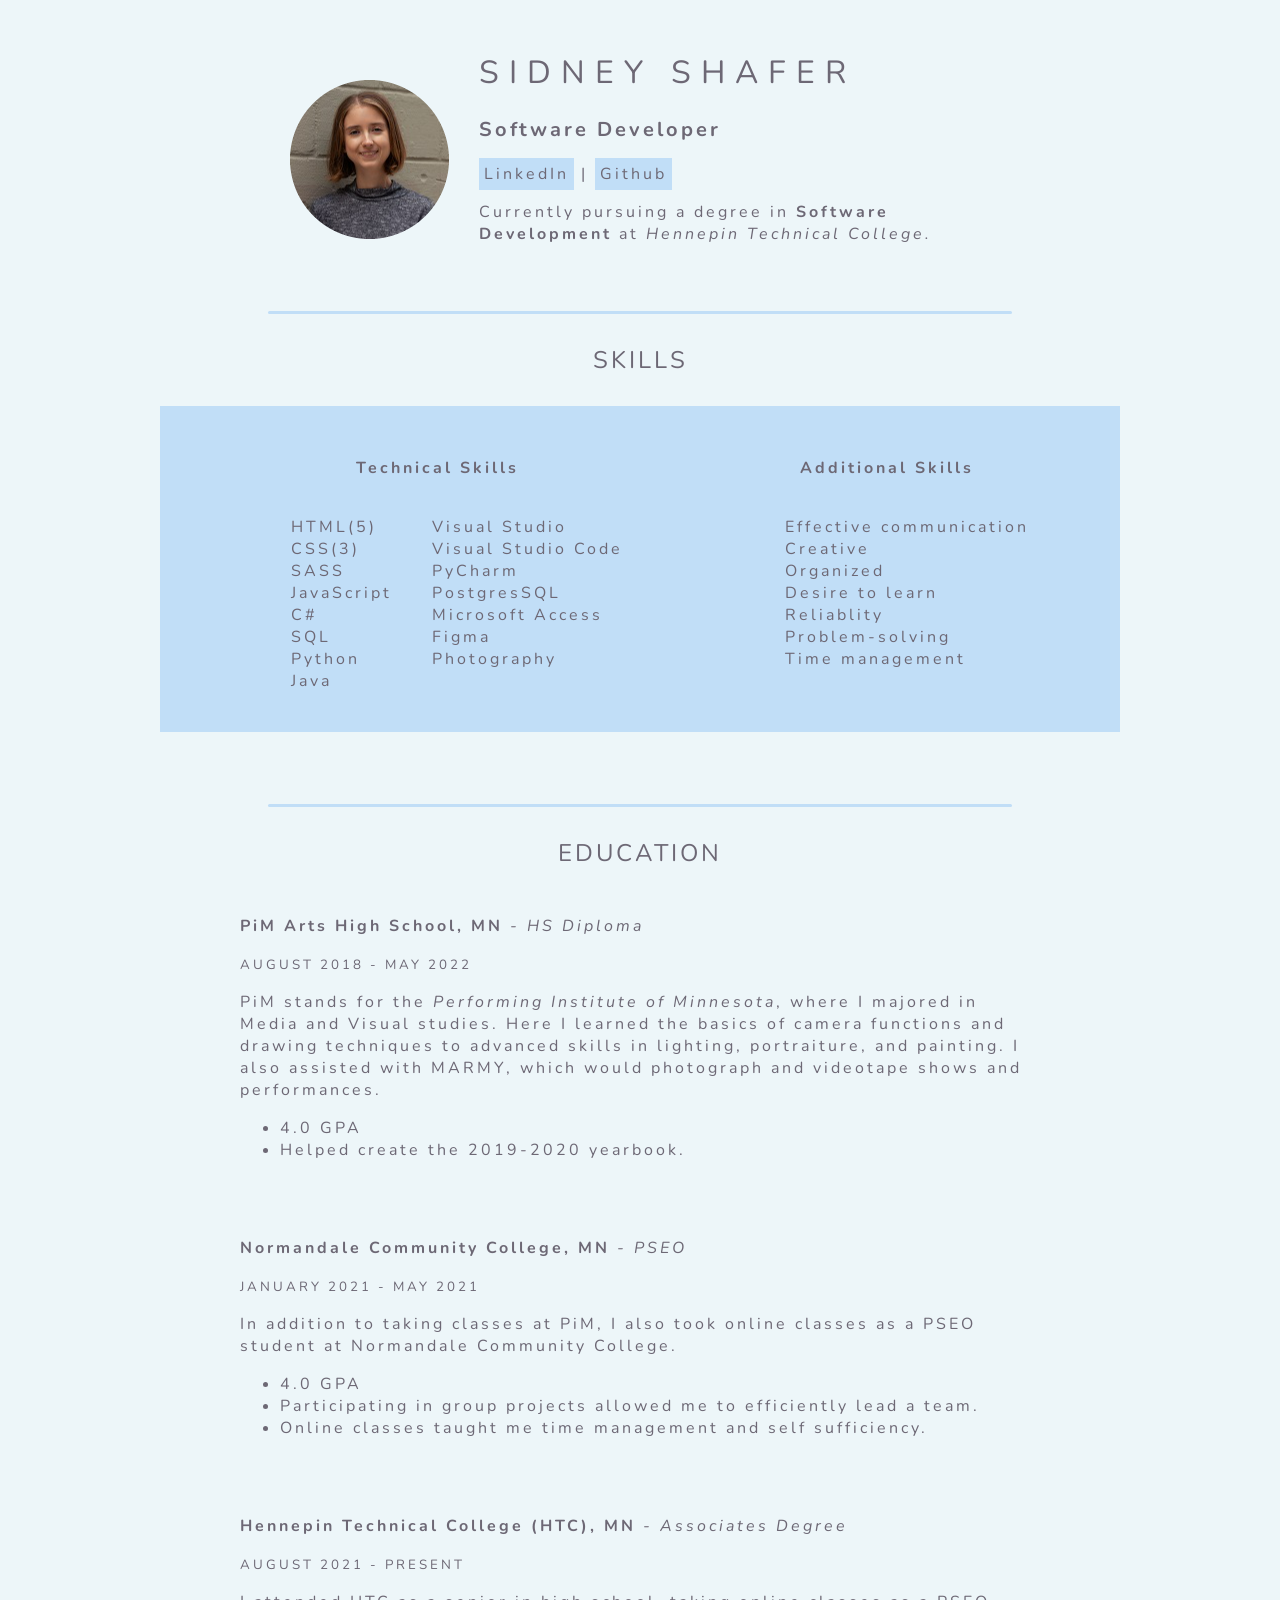
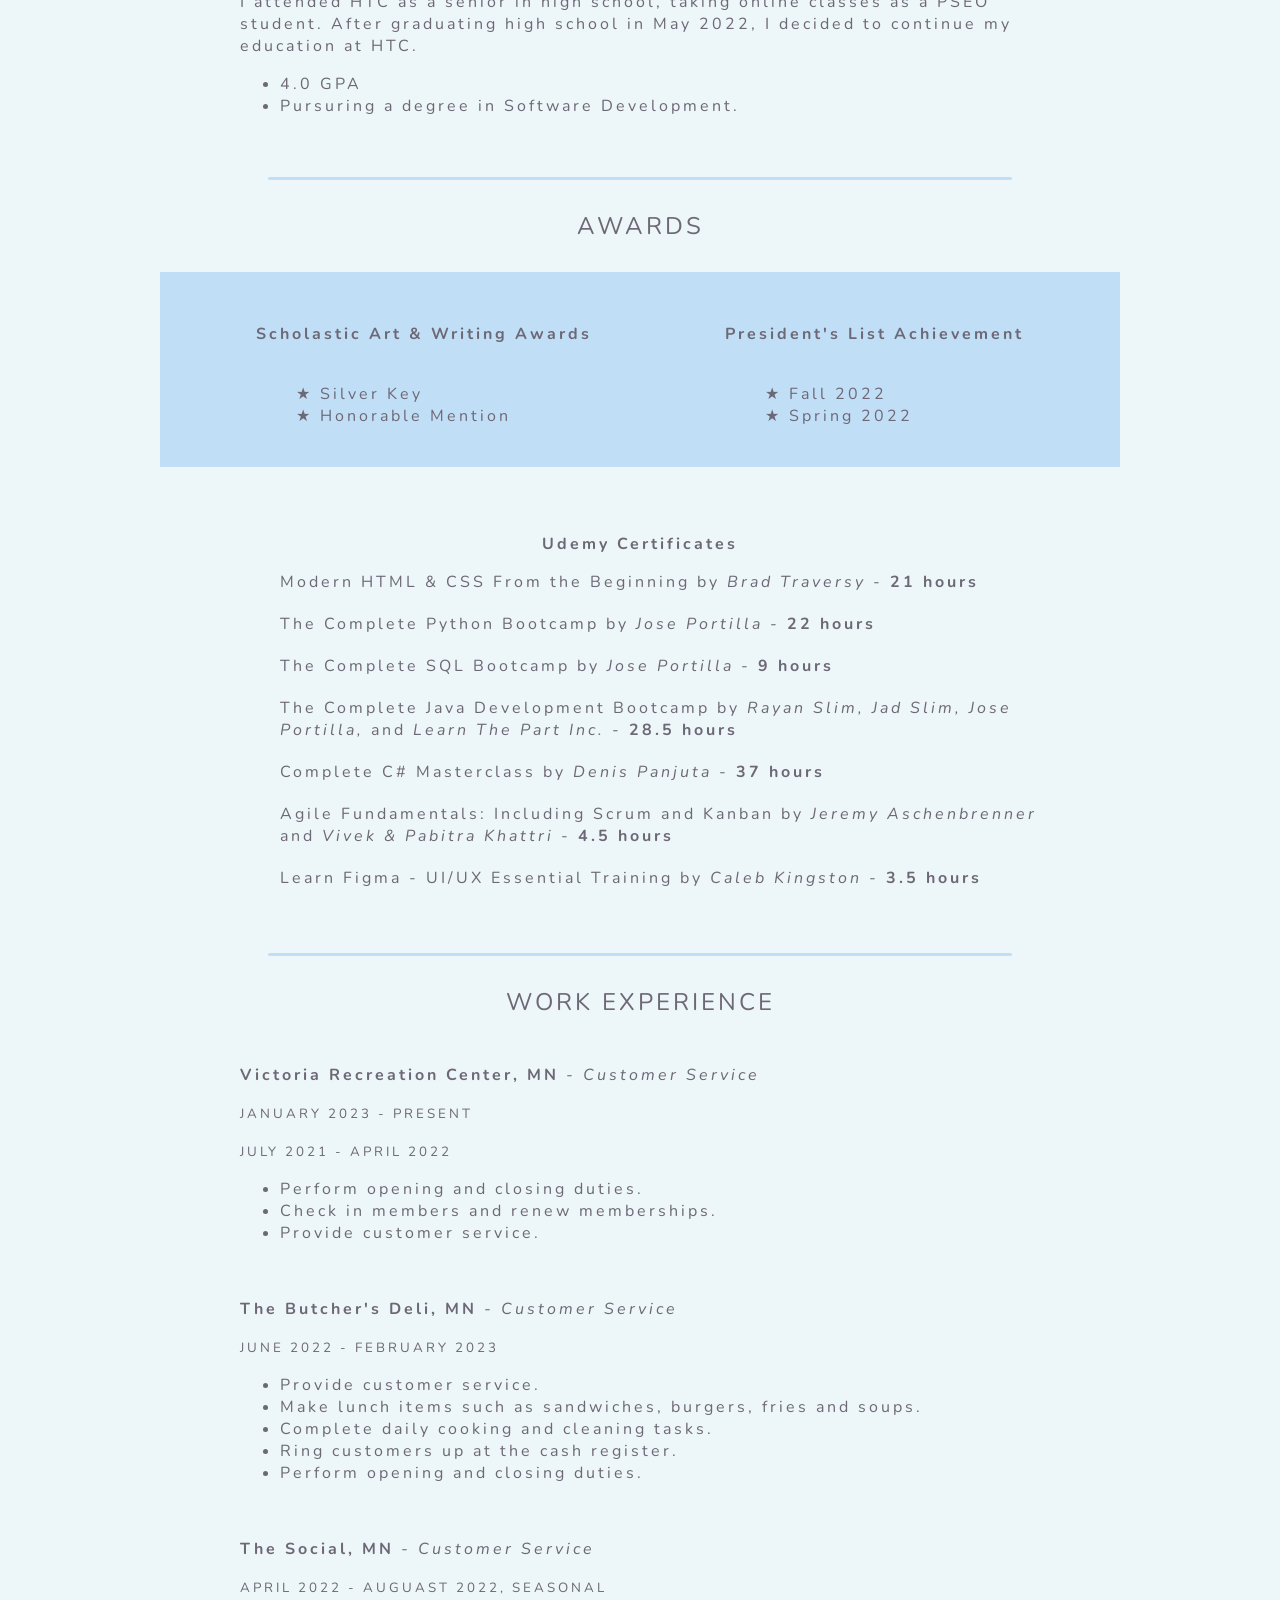
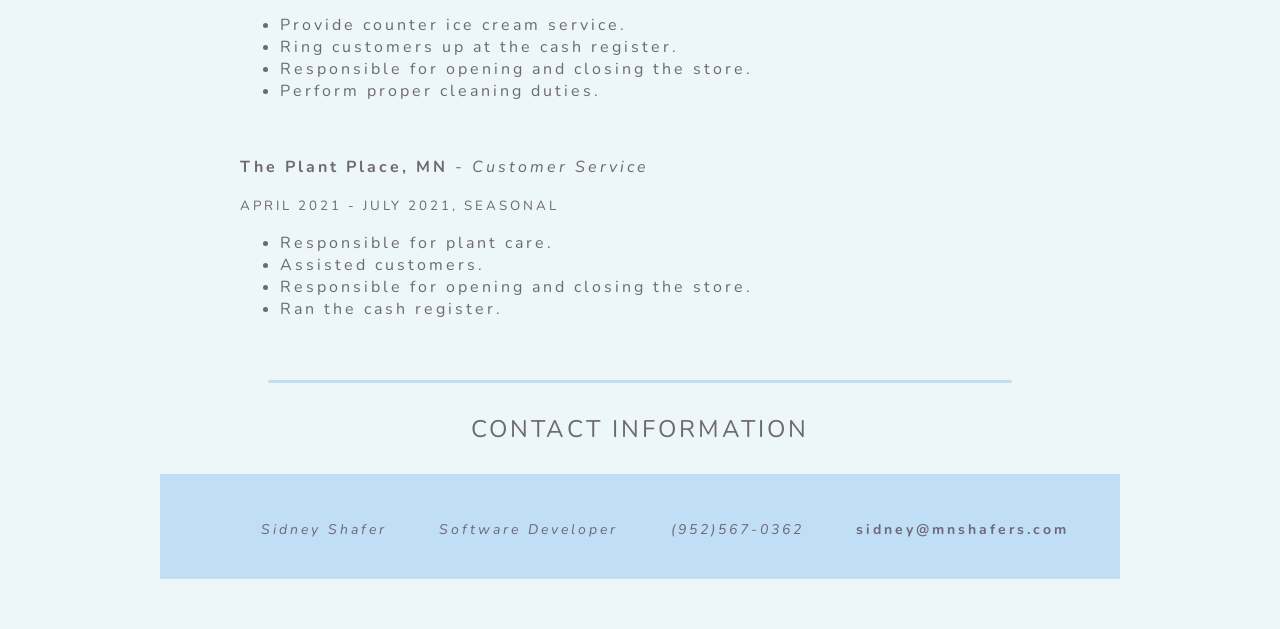
<file: 39 - Web Foundation - Intro to HTML/Personal Site/index.html>
<!DOCTYPE html>
<html lang="en">
    <head>
        <meta charset="UTF-8">
        <meta http-equiv="X-UA-Compatible" content="IE=edge">
        <meta name="viewport" content="width=device-width, initial-scale=1.0">
        <link rel="stylesheet" href="styles.css">
        <title>Sidney Shafer's Resume</title>
    </head>
    <body>

        <div id="header">
            <div>
                <img src="profile.png" alt="Profile image of Sidney Shafer">
            </div>
            <div>
                <h1>Sidney Shafer</h1>    
                    <h3>Software Developer</h3>
                    <p><a href="https://www.linkedin.com/in/sidney-shafer-510baa1b8/" target="_blank">LinkedIn</a> | <a href="https://github.com/sidneyshafer" target="_blank">Github</a></p>
                    <p>Currently pursuing a degree in <strong>Software Development</strong> at <em>Hennepin Technical College.</em></p>
            </div>
        </div>


        <div class="line"></div>
        
        <!-- SKILLS -->
        <h2>SKILLS</h2>

        <div class="flx-begin">
            <div class="flx-col">
                <h4><strong>Technical Skills</strong></h4>
                <div>
                    <ul class="no-style">
                        <li>HTML(5)</li>
                        <li>CSS(3)</li>
                        <li>SASS</li>
                        <li>JavaScript</li>
                        <li>C#</li>
                        <li>SQL</li>
                        <li>Python</li>
                        <li>Java</li>
                    </ul>
                    <ul class="no-style">
                        <li>Visual Studio</li>
                        <li>Visual Studio Code</li>
                        <li>PyCharm</li>
                        <li>PostgresSQL</li>
                        <li>Microsoft Access</li>
                        <li>Figma</li>
                        <li>Photography</li>
                    </ul>
                </div>
            </div>
            <div class="flx-col">
                <h4><strong>Additional Skills</strong></h4>
                <ul class="no-style">
                    <li>Effective communication</li>
                    <li>Creative</li>
                    <li>Organized</li>
                    <li>Desire to learn</li>
                    <li>Reliablity</li>
                    <li>Problem-solving</li>
                    <li>Time management</li>
                </ul>
            </div>
        </div>

        <br>
        <div class="line"></div>

        <!-- EDUCATION  -->
        <h2>EDUCATION</h2>
        <div class="align-no-color school">
            <div>
                <p><strong>PiM Arts High School, MN</strong> <em> - HS Diploma</em></p>
                <p><small>AUGUST 2018 - MAY 2022</small></p>
                <p>
                    PiM stands for the <em>Performing Institute of Minnesota</em>, where I majored in Media and Visual studies. Here I learned the basics of camera functions and drawing techniques to advanced skills in lighting, portraiture, and painting. I also assisted with MARMY, which would photograph and videotape shows and performances.
                </p>
                <ul>
                    <li>4.0 GPA</li>
                    <li>Helped create the 2019-2020 yearbook.</li>
                </ul>
            </div>
            <br><br>
            <div>
                <p><strong>Normandale Community College, MN</strong> <em> - PSEO</em></p>
                <p><small>JANUARY 2021 - MAY 2021</small></p>
                <p>
                    In addition to taking classes at PiM, I also took online classes as a PSEO student at Normandale Community College.
                </p>
                <ul>
                    <li>4.0 GPA</li>
                    <li>Participating in group projects allowed me to efficiently lead a team.</li>
                    <li>Online classes taught me time management and self sufficiency.</li>
                </ul>
            </div>
            <br><br>
            <div>
                <p><strong>Hennepin Technical College (HTC), MN</strong> <em> - Associates Degree</em></p>
                <p><small>AUGUST 2021 - PRESENT</small></p>
                <p>
                    I attended HTC as a senior in high school, taking online classes as a PSEO student. After graduating high school in May 2022, I decided to continue my education at HTC.
                </p>
                <ul>
                    <li>4.0 GPA</li>
                    <li>Pursuring a degree in Software Development.</li>
                </ul>
            </div>
        </div>
        
        <br><br>
        <div class="line"></div>

        <!-- AWARDS -->
        <h2>AWARDS</h2>

        <div class="flx-begin">
            <div class="flx-col">
                <h4><strong>Scholastic Art & Writing Awards</strong></h4>
                <div>
                    <ul class="no-style">
                        <li>★ Silver Key</li>
                        <li>★ Honorable Mention</li>
                    </ul>
                </div>
            </div>
            <div class="flx-col">
                <h4><strong>President's List Achievement</strong></h4>
                <ul class="no-style">
                    <li>★ Fall 2022</li>
                    <li>★ Spring 2022</li>
                </ul>
            </div>
        </div>
        <div class="align-no-color">
            <div>
                <p class="center"><strong>Udemy Certificates</strong></p>
                <ul class="no-style certificates">
                    <li>Modern HTML & CSS From the Beginning by <em> Brad Traversy</em> - <strong>21 hours</strong></li>
            
                    <li>The Complete Python Bootcamp by <em> Jose Portilla</em> - <strong>22 hours</strong></li>

                    <li>The Complete SQL Bootcamp by <em> Jose Portilla</em> - <strong>9 hours</strong></li></li>

                    <li>The Complete Java Development Bootcamp by <em> Rayan Slim, Jad Slim, Jose Portilla,</em> and <em>Learn The Part Inc. </em> - <strong>28.5 hours</strong></li></li>

                    <li>Complete C# Masterclass by <em> Denis Panjuta</em> - <strong>37 hours</strong></li></li>

                    <li>Agile Fundamentals: Including Scrum and Kanban by <em> Jeremy Aschenbrenner</em> and <em>Vivek & Pabitra Khattri</em> - <strong>4.5 hours</strong></li></li>

                    <li>Learn Figma - UI/UX Essential Training by <em>Caleb Kingston</em> - <strong>3.5 hours</strong></li></li>
                </ul>
            </div>
        </div>

        
        <br><br>
        <div class="line"></div>

        <!-- WORK EXPERIENCE -->
        <h2>WORK EXPERIENCE</h2>
        <div class="align-no-color work">
            <div>
                <p><strong>Victoria Recreation Center, MN</strong> <em> - Customer Service</em></p>
                <p><small>JANUARY 2023 - PRESENT</small></p>
                <p><small>JULY 2021 - APRIL 2022</small></p>
                <ul>
                    <li>Perform opening and closing duties.</li>
                    <li>Check in members and renew memberships.</li>
                    <li>Provide customer service.</li>
                </ul>
            </div>
            <br>
            <div>
                <p><strong>The Butcher's Deli, MN</strong> <em> - Customer Service</em></p>
                <p><small>JUNE 2022 - FEBRUARY 2023</small></p>
                <ul>
                    <li>Provide customer service.</li>
                    <li>Make lunch items such as sandwiches, burgers, fries and soups.</li>
                    <li>Complete daily cooking and cleaning tasks.</li>
                    <li>Ring customers up at the cash register.</li>
                    <li>Perform opening and closing duties.</li>
                </ul>
            </div>
            <br>
            <div>
                <p><strong>The Social, MN</strong> <em> - Customer Service</em></p>
                <p><small>APRIL 2022 - AUGUAST 2022, SEASONAL</small></p>
                <ul>
                    <li>Provide counter ice cream service.</li>
                    <li>Ring customers up at the cash register.</li>
                    <li>Responsible for opening and closing the store.</li>
                    <li>Perform proper cleaning duties.</li>
                </ul>
            </div>
            <br>
            <div>
                <p><strong>The Plant Place, MN</strong> <em> - Customer Service</em></p>
                <p><small>APRIL 2021 - JULY 2021, SEASONAL</small></p>
                <ul>
                    <li>Responsible for plant care.</li>
                    <li>Assisted customers.</li>
                    <li>Responsible for opening and closing the store.</li>
                    <li>Ran the cash register.</li>
                </ul>
            </div>
        </div>
        <br><br>
        <div class="line"></div>


        <!-- CONTACT INFORMATION -->
        <h2>CONTACT INFORMATION</h2>

        <div class="flx-begin">
            <ul class="no-style contact">
                <li><em>Sidney Shafer</em></li>
                <li><em>Software Developer</em></li>
                <li><em>(952)567-0362</em></li>
                <li><strong>sidney@mnshafers.com</strong></li>
            </ul>
        </div>
    </body>
</html>
</file>
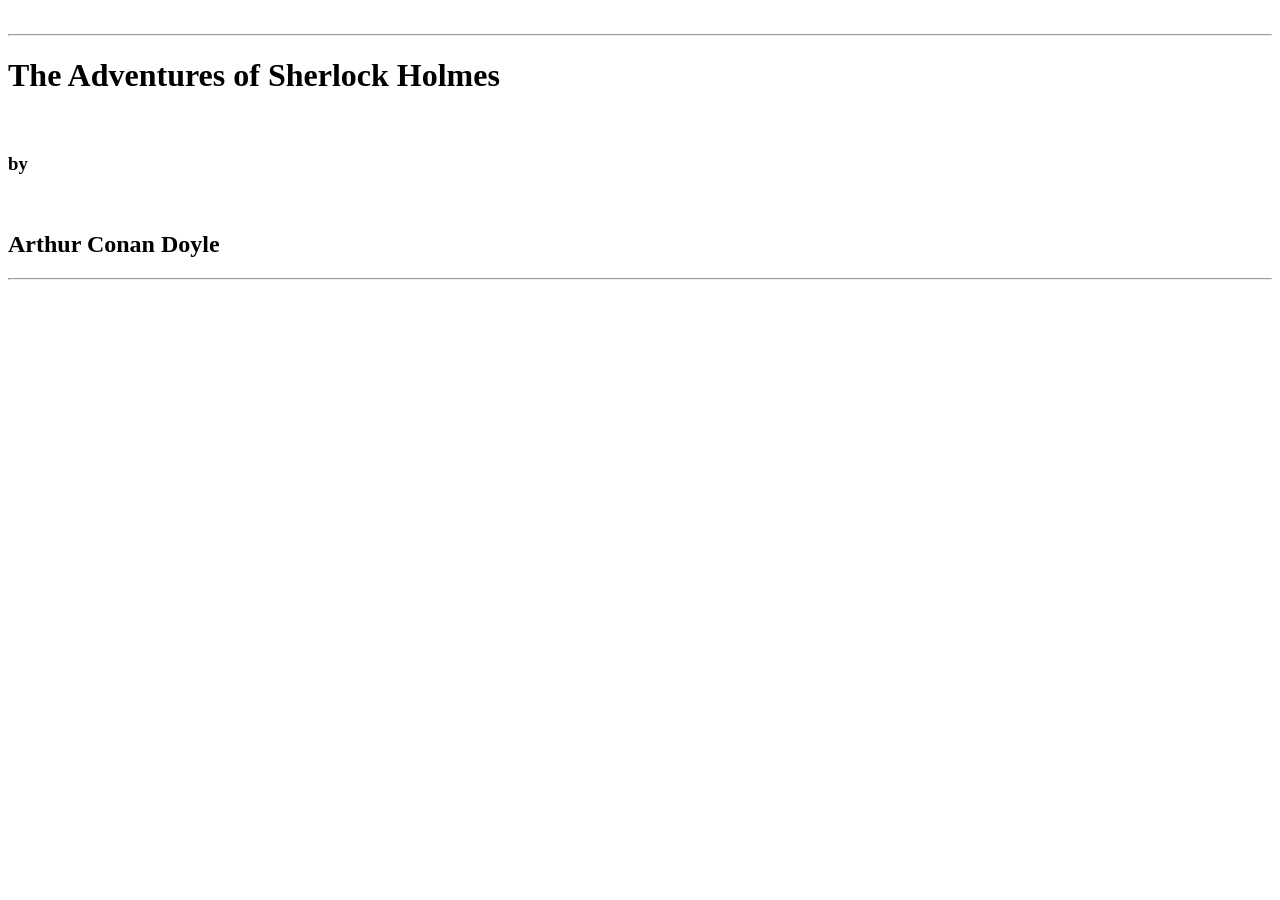
<file: 39 - Web Foundation - Intro to HTML/html-intro.html>
<!DOCTYPE html>
<!-- HTML Documentation: https://devdocs.io/ -->
<!-- Online image circle-crop: https://crop-circle.imageonline.co/ -->
<html lang="en">
<head>
    <meta charset="UTF-8">
    <meta http-equiv="X-UA-Compatible" content="IE=edge">
    <meta name="viewport" content="width=device-width, initial-scale=1.0">
    <title>Introduction to HTML</title>
</head>
<body>
    <br>
    <hr>
    <h1>The Adventures of Sherlock Holmes</h1> 
    <br>
    <h3>by</h3>
    <br>
    <h2>Arthur Conan Doyle</h2>
    <hr>
</body>
</html>
</file>
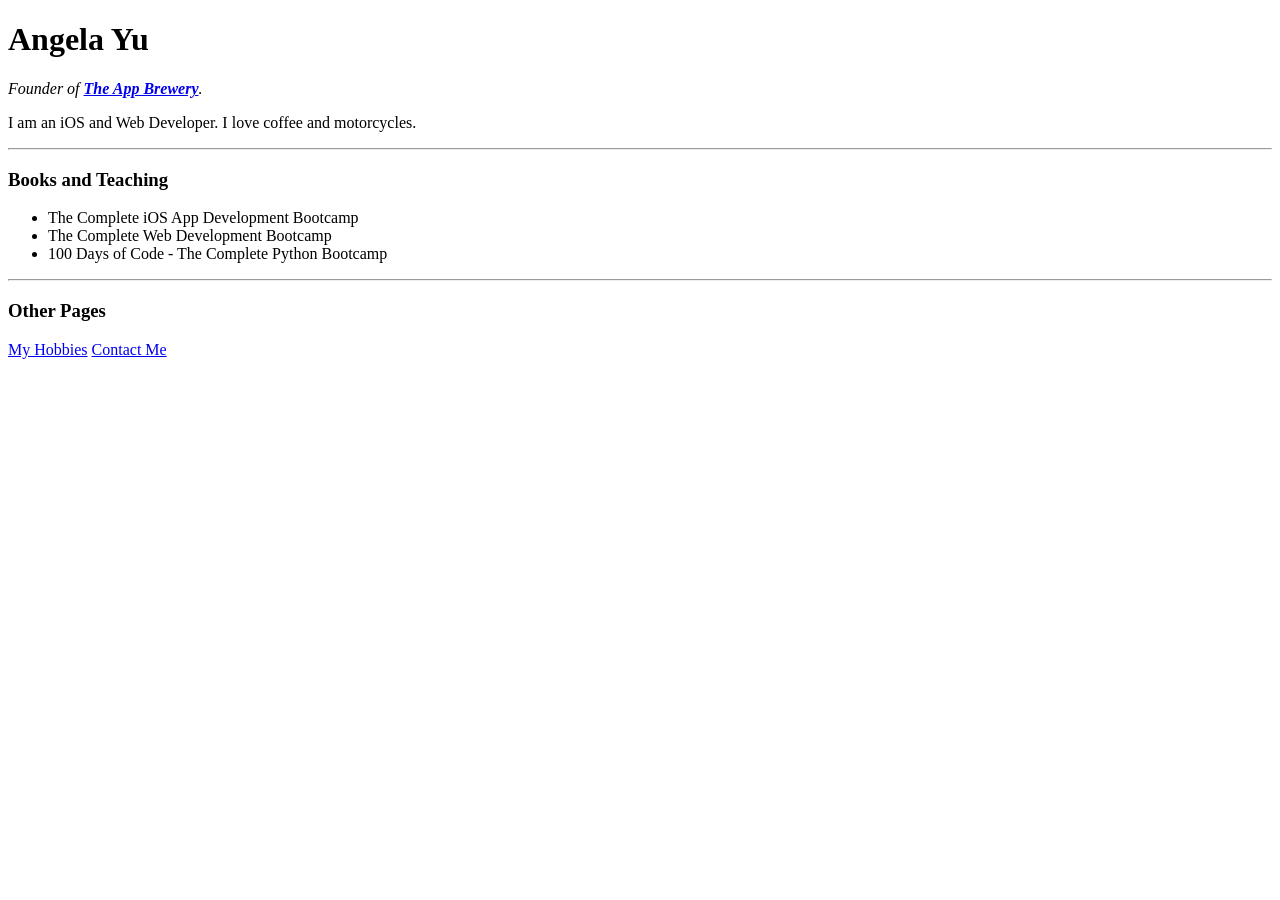
<file: 40 - Web Scraping with Beautiful Soup/website.html>
<!DOCTYPE html>
<html>

<head>
	<meta charset="utf-8">
	<title>Angela's Personal Site</title>
</head>

<body>
	<h1 id="name">Angela Yu</h1>
	<p><em>Founder of <strong><a href="https://www.appbrewery.co/">The App Brewery</a></strong>.</em></p>
	<p>I am an iOS and Web Developer. I love coffee and motorcycles.</p>
	<hr>
	<h3 class="heading">Books and Teaching</h3>
	<ul>
		<li>The Complete iOS App Development Bootcamp</li>
		<li>The Complete Web Development Bootcamp</li>
		<li>100 Days of Code - The Complete Python Bootcamp</li>
	</ul>
	<hr>
	<h3 class="heading">Other Pages</h3>
	<a href="https://angelabauer.github.io/cv/hobbies.html">My Hobbies</a>
	<a href="https://angelabauer.github.io/cv/contact-me.html">Contact Me</a>
</body>

</html>
</file>
<file: 39 - Web Foundation - Intro to HTML/Personal Site/styles.css>
@import url('https://fonts.googleapis.com/css2?family=Nunito:ital,wght@0,400;0,800;1,400;1,800&display=swap');

body {
    margin: 20px;
    background-color: #edf6f9;
    color: #6d6875;
    font-family: 'Nunito', sans-serif;
    letter-spacing: 3px;
}

img {
    display: block;
    margin-top: 50px;
    margin-right: 30px;
}

a {
    text-decoration: none;
    color: #6d6875;
    background-color: #c1def7;
    padding: 5px;
}

a:hover {
    color: #fff;
    background-color: #6d6875;
}

h1 {
    text-transform: uppercase;
    font-weight: 400;
    letter-spacing: 10px;
}

h2 {
    padding-bottom: 10px;
    font-weight: 400;
    text-align: center;
    margin-top: 30px;
}

h3 {
    font-size: 20px;
}

h4 {
    text-align: center;
}

dl dt {
    margin: 10px;
}

#header {
    margin: auto;
    display: flex;
    width: 700px;
    justify-content: space-between;
    padding: 10px;
    margin-bottom: 40px;
    margin-top: 20PX;
}


.line {
    background-color: #c1def7;
    width: 60%;
    height: 3px;
    border-radius: 5px;
    margin: auto;
}

.no-style {
    list-style: none;
    margin-bottom: 10px;
}

.center {
    text-align: center;
}

.flx-col {
    display: flex;
    flex-direction: column;
}

.flx-col > div {
    display: flex;
}

.flx-begin {
    margin: auto;
    display: flex;
    justify-content: space-around;
    background-color: #c1def7;
    padding: 30px;
    max-width: 900px;
    margin-bottom: 50px;
}

.align-no-color {
    display: flex;
    max-width: 800px;
    margin: auto;
    flex-direction: column;

}

.certificates li {
    margin-bottom: 20px;
}

.contact {
    display: flex;
    justify-content: space-around;
    width: 100%;
}

.contact li {
    display: block;
    margin-left: 10px;
    font-size: 14px;
}

/* Media Queries */
@media screen and (max-width: 1000px) {
    .contact {
        display: block;
        margin-left: 0;
    }
}

@media screen and (max-width: 768px) {
    #header {
        flex-direction: column;
        width: 75%;
    }

    .flx-begin {
        flex-direction: column;
    }

    .work, .school {
        margin-left: 20px;
    }
}

@media screen and (min-width: 320px) and (max-width: 480px) {

    body {
        width: 90%;
    }

    #header {
        flex-direction: column;
        width: 75%;
    }

    .flx-begin {
        flex-direction: column;
    }

    .flx-col div {
        display: block;
    }

}
</file>
